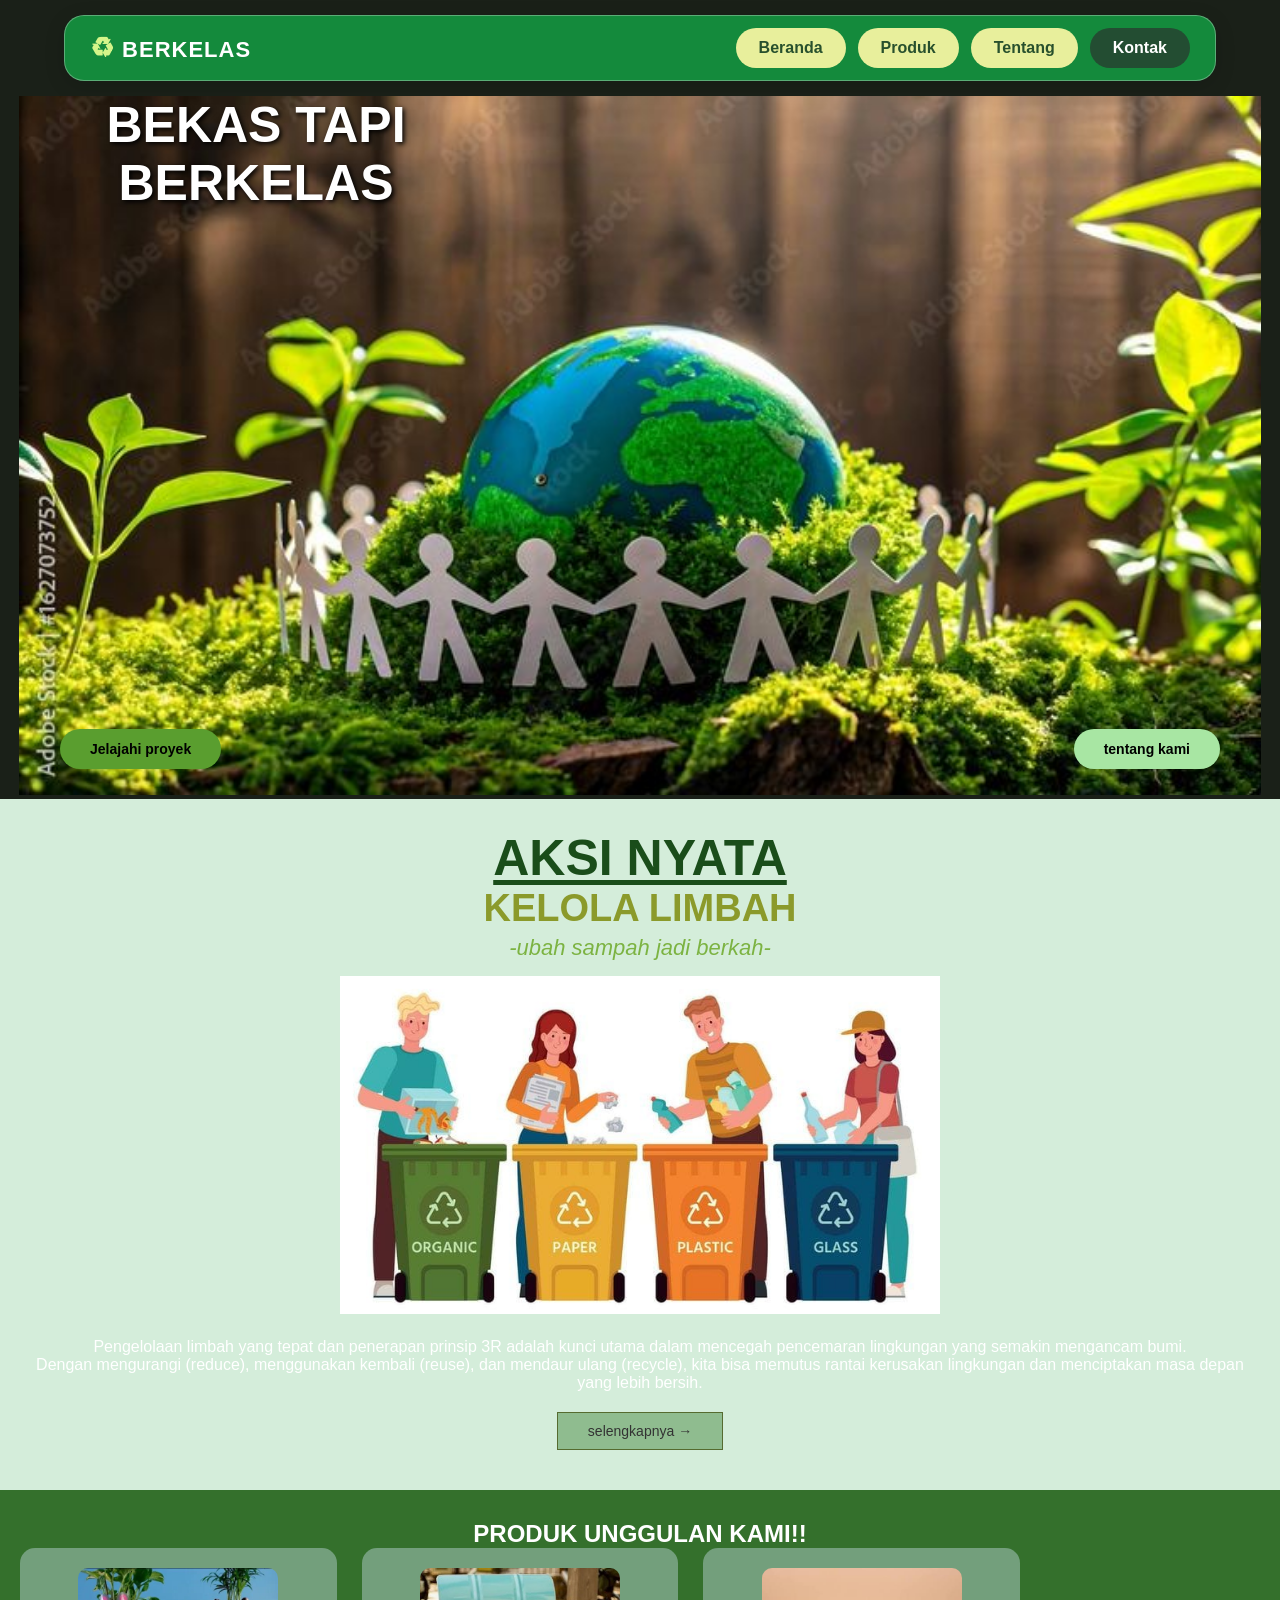
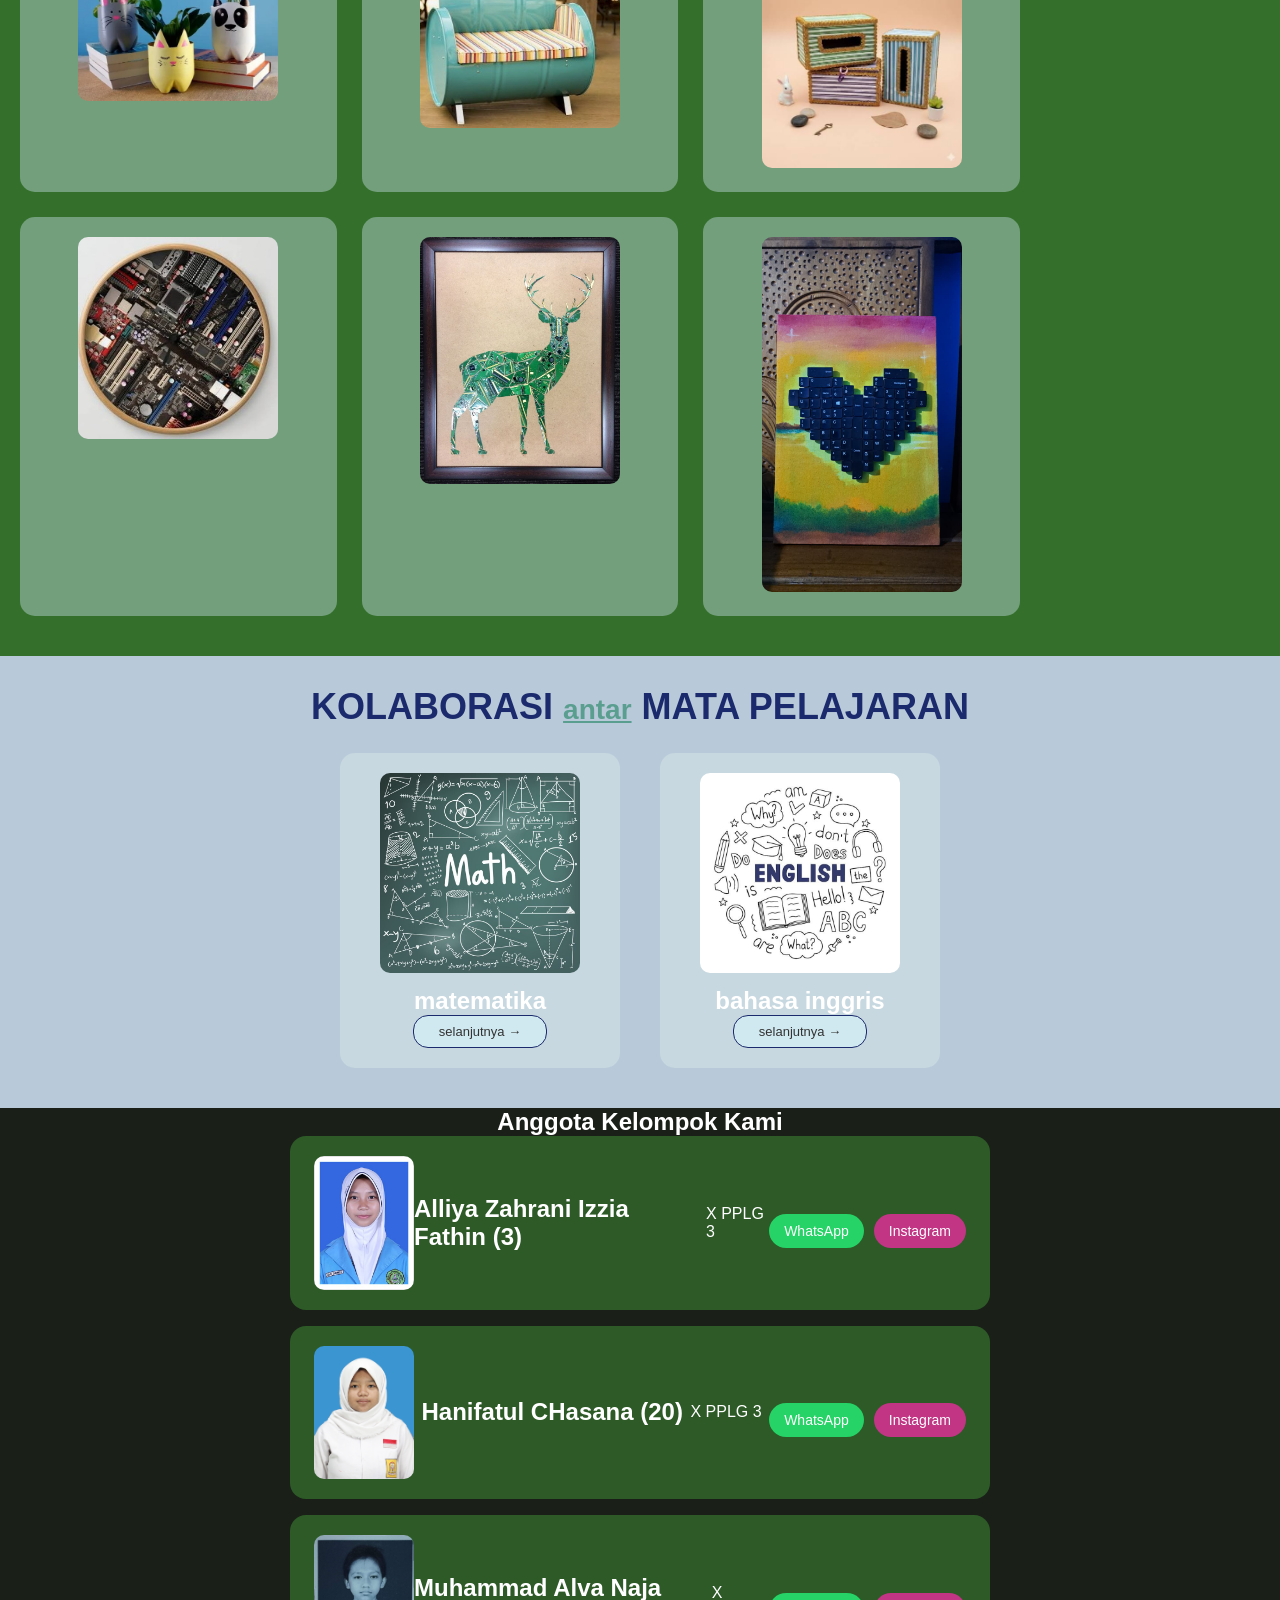
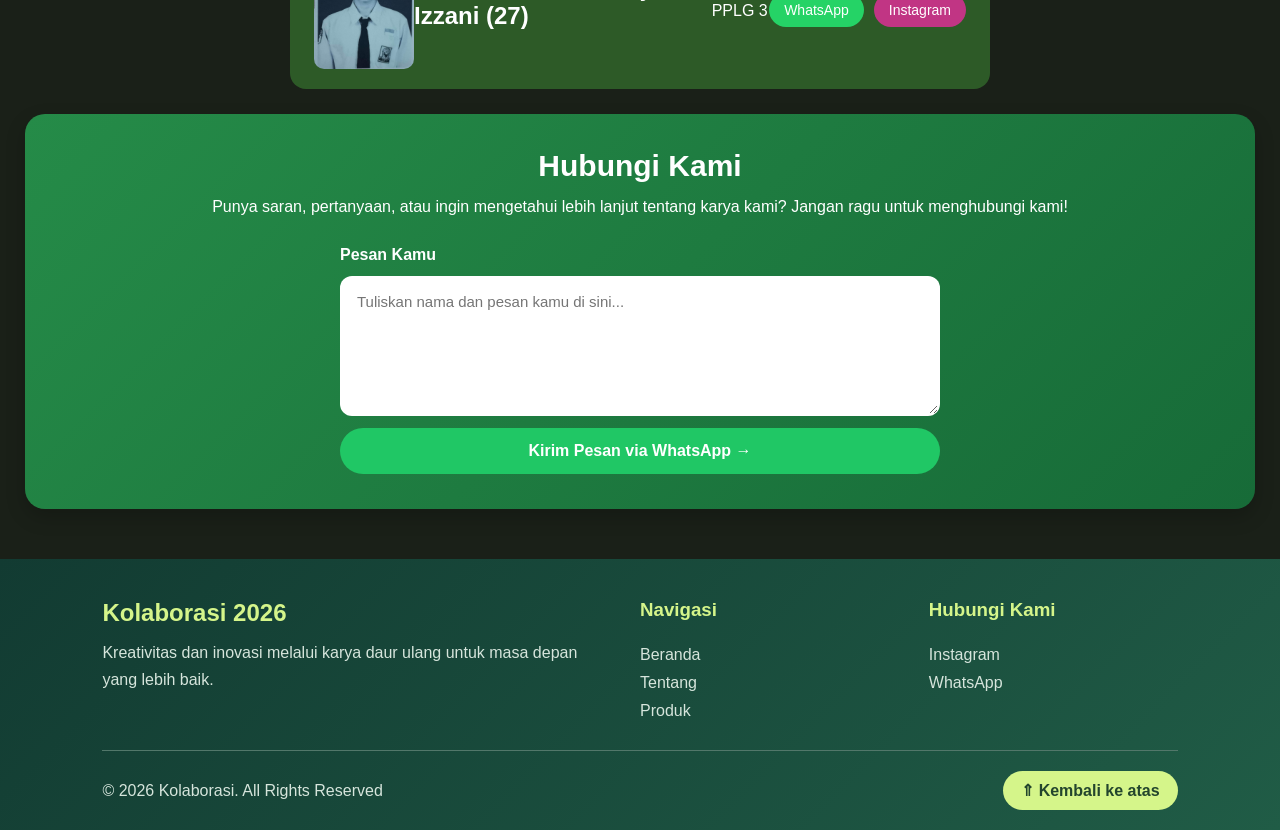
<file: index.html>
<!DOCTYPE html>
<html>
<head>
    <title>Bekas Tapi Berkelas</title>
    <link rel="stylesheet" href="style.css">
</head>
<body>

    <!-- HEADER / NAVBAR -->
    <header class="header">
    <div class="logo">
        <span>♻</span> BERKELAS
    </div>

    <nav class="navbar">
        <a href="#beranda">Beranda</a>
        <a href="#produk-p">Produk</a>
        <a href="#tentang">Tentang</a>
        <a href="#kontak" class="nav-contact">Kontak</a>
    </nav>
    </header>

    <!-- HERO SECTION -->
    <div class="hero">
        <img src="hero.jpe" class="hero-img" alt="hero">

        <h1 id="beranda">BEKAS TAPI <br>BERKELAS</h1>
        <div class="hero-btns">
            <a href="#produk-p" class="btn-hijau">Jelajahi proyek</a>
            <a href="#anggotakami" class="btn-hijau-muda">tentang kami</a>
        </div>
    </div>

    <!-- AKSI NYATA -->
    <div class="aksi">
        <h2 class="judul-aksi">AKSI NYATA</h2>
        <h2 class="judul-limbah" id="tentang">KELOLA LIMBAH</h2>
        <p class="sub-judul">-ubah sampah jadi berkah-</p>
        <img src="aksi nyata.jpe" class="img-sampah" alt="kelola sampah">

        <p class="teks-popup-box">
            Pengelolaan limbah yang tepat dan penerapan prinsip 3R adalah kunci utama
            dalam mencegah pencemaran lingkungan yang semakin mengancam bumi.
        </p>
        <p class="teks-popup-box">
            Dengan mengurangi (reduce), menggunakan kembali (reuse), dan mendaur ulang
            (recycle), kita bisa memutus rantai kerusakan lingkungan dan menciptakan
            masa depan yang lebih bersih.
        </p>

        <a href="selengkapnya.html" class="btn-selengkapnya">selengkapnya &rarr;</a>
    </div>

    <!-- PRODUK UNGGULAN -->
     <div class="produk">
        <h2 class="judul-produk" id="produk-p">PRODUK UNGGULAN KAMI!!</h2>

        <div class="galeri-container">
            <!-- KARTU GAMBAR 2 -->
             <div class="produk-item">
            <input type="checkbox" id="produk1" class="popup-toggle">
            <label for="produk1" class="kartu-produk">
                <img src="bo.jpe" alt="kotak tisu dari kardus bekas" width="250">
            </label>
           
            <label for="produk1" class="overlay"></label>
            <div class="popup-box">
                
                <label for="produk1" class="close">&times;</label>

                <img src="bo.jpe" alt="kotak tisu dari kardus bekas">

                <h2>Pot Tanaman dari Botol Plastik Bekas</h2>
                <p>
                    Karya ini memanfaatkan botol plastik bekas menjadi pot hias
                     yang unik dan menarik. Selain memperindah ruangan, produk ini 
                     juga membantu mengurangi sampah plastik.
                </p>
                <h4>Bahan:</h4>
                <ul>
                    <li>Botol plastik bekas</li>
                    <li>Cat akrilik/cat tembok</li>
                    <li>Kuas</li>
                </ul>
                <h4>Alat:</h4>
                <ul>
                    <li>Cutter</li>
                    <li>Pensil/spidol</li>
                    <li>Kertas pasir</li>
                </ul>
                <h4>Langkah Kerja:</h4>
                <ol>
                    <li>Siapkan botol | bersihkan botol plastik bekas dan keringkan</li>
                    <li>Tandai bentuk | gambar garis/pola di botol sesuai bentuk yang diinginkan</li>
                    <li>Potong botol | potong mengikuti garis dengan hati hati menggunakan gunting/cutter</li>
                    <li>Haluskan pinggiran | rapikan bagian yang terpotong agar tidak tajam</li>
                    <li>Warnai & hias | cat dan gambar wajah/hewan sesuai selera, biarkan kering</li>
                    <li>Siapkan tanaman</li>
                </ol>
                <h4>Eliminasi Biaya:</h4>
                <p>
                    Botol plastik bekas = Rp 0 <br>
                    Cat akrilik = Rp 4.000/pot <br>
                    Kuas = Rp 2.000 <br>
                    Dekorasi tambahan = Rp 5.000 <br>
                    Tanah & tanaman = Rp 10.000 <br>
                    Biaya per produk = 21.000 <br>
                    Harga jual = Rp 35.000 <br>
                    Laba per produk = Rp 14.000 <br>
                    Laba = harga jual - biaya bahan <br>
                    Laba = Rp 35.000 - Rp 21.000 = Rp 14.000
                </p>
            </div>
            </div>
        

        <!-- KARTU GAMBAR 3 -->
         <div class="produk-item">
             <input type="checkbox" id="produk2" class="popup-toggle">
            <label for="produk2" class="kartu-produk">
                <img src="si.jpe" alt="kotak tisu dari kardus bekas" width="250">
            </label>
           
            <label for="produk2" class="overlay"></label>
            <div class="popup-box">
                <label for="produk2" class="close">&times;</label>

                <img src="si.jpe" alt="kotak tisu dari kardus bekas">
                <h2>Sofa dari Drum Besi Bekas</h2>
                <p>
                    Karya sofa yang terbuat dari drum besi yang dipotong menyamping.
                     Dicatt ulang warna tosca dan diberi dudukan busa dengan kain motif garis. 
                </p>
                <h4>Bahan:</h4>
                <ul>
                    <li>Drum besi bekas</li>
                    <li>Cat besi</li>
                    <li>Busa jok tebal</li>
                    <li>Kain motif untuk cover</li>
                    <li>Kaki  besi siku</li>
                </ul>
                <h4>Alat:</h4>
                 <ul>
                    <li>Gerinda potong besi</li>
                    <li>Mesin las</li>
                    <li>Bor</li>
                    <li>Kuas cat besi</li>
                    <li>Gerinda amplas</li>
                 </ul>
                 <h4>Langkah Kerja:</h4>
                 <ol>
                    <li>Siapkan Bahan — Siapkan drum bekas, kayu atau papan untuk dudukan, busa, kain pelapis, cat, dan alat perekat.</li>
                    <li>Bersihkan Drum — Bersihkan drum bekas dari kotoran dan karat agar aman digunakan.</li>
                    <li>Bentuk Rangka — Buat bagian sandaran dan dudukan dengan menyesuaikan bentuk drum.</li>
                    <li>Pasang Dudukan — Pasang busa pada bagian dudukan, kemudian lapisi dengan kain bermotif agar nyaman dan menarik.</li>
                    <li>Finishing — Cat drum sesuai warna yang diinginkan, pasang kaki penyangga, lalu rapikan seluruh bagian hingga menjadi kursi yang siap digunakan.</li>
                 </ol>
                 <h4>Estimasi Biaya:</h4>
                 <p>
                    Drum besi bekas = Rp 150.000 - Rp 250.000 <br>
                    Cat besi + thinner + dempul = Rp 100.000 - Rp 150.000 <br>
                    Busa + kain jok = Rp 120.000 - Rp 200.000 <br>
                    Ongkos las & kaki besi = Rp 100.000 <br>
                   <b>Total Modal = Rp 470.000 - Rp 700.000</b> <br>
                   Harga jual = Rp1.200.000 - Rp 2.500.000 <br>
                    Laba = Harga Jual - Modal <br>
                    Jika Modal Rp 600.000 dan Jual Rp1.500.000 <br>
                    Laba = Rp1.500.000 - Rp 600.000 = Rp 900.000
                 </p>
            </div>
            </div>

         <!-- KARTU GAMBAR1 -->
            <div class="produk-item">
            <input type="checkbox" id="produk3" class="popup-toggle">
            <label for="produk3" class="kartu-produk">
                <img src="la.jpe" alt="kotak tisu dari kardus bekas" width="250">
            </label>
           
            <label for="produk3" class="overlay"></label>
            <div class="popup-box">
                <label for="produk3" class="close">&times;</label>

                <img src="la.jpe" alt="kotak tisu dari kardus bekas">

                <h2>Kotak Tisu dari Kardus Bekas</h2>
                <p>
                    Karya ini mengubah kardus bekas menjadi tempat tisu yang menarik. 
                    Produk ini membantu merapikan barang sekaligus mengurangi limbah kardus.
                </p>
                    <h4>Bahan:</h4>
                    <ul>
                        <li>Kardus bekas</li>
                        <li>Kertas kado</li>
                        <li>Lem</li>
                        <li>Pita hias</li>
                        <li>Kancing hias</li>
                    </ul>
                    <h4>Alat:</h4>
                    <ul>
                        <li>Gunting</li>
                        <li>Cutter</li>
                        <li>Penggaris</li>
                        <li>Pensil</li>
                    </ul>
                    <h4>Langkah Kerja:</h4>
                    <ol>
                        <li>Siapkan kardus | bersihkan kardus/kotak bekas dari sisa debu dan kertas lama</li>
                        <li>Beri tanda lubang | tandai bagian atas kotak untuk lubang tisu, lalu potong dengan cutter</li>
                        <li>Bungkus dengan kertas | ukur kertas hias/kertas kado sesuai ukuran kotak, bungkus hingga rapi, lalu lem</li>
                        <li>Pasang hiasan | tempelkan renda/pita di pinggiran kotak agar terlihat cantik</li>
                        <li>Tambah hiasan opsional | pasang kancing hias/aksesoris lain jika diinginkan</li>
                        <li>Keringkan | berikan lem kering dan kotak tisu siap digunakan</li>
                    </ol>
                    <h4>Eliminasi Biaya:</h4>
                    <p>
                        Kardus dasar = Rp 2.000 <br>
                        Kertas pelapis/kado = Rp 4.000 <br>
                        Lem = Rp 3.000 <br>
                        Hiasan (renda/pita) = Rp 3.000 <br>
                        Biaya bahan per produk = Rp 12.000 <br>
                        Harga jual = Rp 15.000 <br>
                        Laba per produk = Rp 6.000 <br>
                        Laba = harga jual - biaya bahan <br>
                        Laba = Rp 15.000 - Rp 12.000 = Rp 6.000
                    </p>
            </div>
            </div>

         <!-- KARTU GAMBAR 4 -->
        <div class="produk-item">
            <input type="checkbox" id="produk4" class="popup-toggle">
            <label for="produk4" class="kartu-produk">
                <img src="ra.jpe" alt="jam dari motherboard bekas" width="250">
            </label>
            <label for="produk4" class="overlay"></label>
            <div class="popup-box">
                <label for="produk4" class="close">&times;</label>

                <img src="ra.jpe" alt="jam dari motherboard bekas">

                <h2>Jam Dinding dari Motherboard bekas</h2>
                <p>
                    Karya jam dinding kreatif yang memanfaatkan limbah elektronik.
                     Bagian dalam jam bukan angka, tapi motherboard / PCB komputer bekas yang disusun
                </p>
                <h4>Bahan:</h4>
                <ul>
                    <li>Motherboard</li>
                    <li>Mesin jam dinding</li>
                    <li>Bingkai kayu</li>
                    <li>Baterai AA</li>
                    <li>Lem</li>
                </ul>
                <h4>Alat:</h4>
                <ul>
                    <li>Obeng kecil</li>
                    <li>Lem tembak</li>
                    <li>Gunting/cutter</li>
                    <li>Bor mini</li>
                    <li>Penggaris</li>
                </ul>
                <h4>Langkah Kerja:</h4>
                <ol>
                    <li>Siapkan Bahan | Siapkan motherboard bekas, bingkai kayu berbentuk lingkaran, mesin jam, jarum jam, dan baterai.</li>
                    <li>Bersihkan Motherboard | Bersihkan motherboard dari debu dan kotoran agar terlihat rapi.</li>
                    <li>Pasang Motherboard | Letakkan motherboard ke dalam bingkai kayu dan rekatkan agar tidak bergeser.</li>
                    <li>Pasang Mesin Jam | Pasang mesin jam pada bagian tengah motherboard, kemudian pasang jarum jam.</li>
                    <li>Finishing | Pasang baterai, uji pergerakan jarum jam, lalu rapikan hasil akhir produk.</li>
                </ol>
                <h4>Estimasi biaya:</h4>
                <p>
                     Motherboard bekas = Rp 20.000 - Rp 35.000 (dari tukang servis / loakan) <br>
                     Mesin jam dinding = Rp 15.000 - Rp 25.000 <br>
                     Bingkai kayu bulat = Rp 30.000 - Rp 50.000 <br>
                     Baterai + Lem = Rp 10.000 <br>
                    <b> Total Modal = Rp 75.000 - Rp 120.000</b>
                    Harga Jual = Rp 180.000 - Rp 300.000 <br>
                    Laba = Harga Jual - Modal <br>
                    Jika Modal Rp 100.000 dan Jual Rp 250.000 <br>
                    Laba = Rp 250.000 - Rp 100.000 = Rp 150.000
                </p>
            </div>
        </div>

        <!-- KARTU GAMBAR 6 -->
        <div class="produk-item">
            <input type="checkbox" id="produk5" class="popup-toggle">
            <label for="produk5" class="kartu-produk">
                <img src="66.jpe" alt="hiasan dinding siluet rusa dari papan sirkuit bekas" width="200px">
            </label>

            <label for="produk5" class="overlay"></label>

            <div class="popup-box">
                <label for="produk5" class="close">&times;</label>

                <img src="66.jpe" alt="hiasan dinding siluet rusa dari papan sirkuit bekas">

                <h2>Hiasan Dinding Siluet Rusa dari Papan Sirkuit Bekas</h2>
                <p>Karya hiasan dinding ini menampilkan siluet rusa unik 
                    bergaya mozaik dari potongan limbah papan sirkuit (PCB) bekas. 
                </p>
                <h4>Bahan:</h4>
                <ul>
                    <li>Papan sirkuit bekas</li>
                    <li>Papan alas</li>
                    <li>Lem fox</li>
                    <li>Bingkai kayu</li>
                </ul>
                <h4>Alat:</h4>
                <ul>
                    <li>Tang pemotong</li>
                    <li>Pensil</li>
                    <li>Penggaris</li>
                    <li>Amplas halus</li>
                </ul>
                <h4>Langkah Kerja:</h4>
                <ol>
                    <li>Siapkan pola | gambar sketsa yang ingin di buat di atas papan alas menggunakan pensil</li>
                    <li>Potong PCB | potong papan sirkuit bekas menjadi kepingan kecil bentuk geometris</li>
                    <li>Susun & tempel | susun potongan PCB mengikuti pola dan rekatkan dengan lem hingga rapi</li>
                    <li>Finishing | bersihkan sisa lem lalu pasang papan ke dalam bingkai kayu</li>
                </ol>
                <h4>Estimasi Biaya:</h4>
                <p>
                     Limbah PCB / papan sirkuit hijau = Rp 5.000 <br>
                     Papan alas MDF / triplek = Rp10.000 <br>
                    Lem perekat kuat = Rp8.000 <br> 
                     Bingkai kayu / pigura = Rp22.000 <br>
                     Harga jual = Rp60.000 <br>
                    Laba per produk = Rp15.000 <br>
                    Laba = Harga jual - Biaya bahan <br>
                    Laba = Rp60.000 - Rp45.000 = Rp15.000
                </p>
            </div>
        </div>

        <!-- KARTU GAMBAR 5 -->
        <div class="produk-item">
            <input type="checkbox" id="produk6" class="popup-toggle">
            <label for="produk6" class="kartu-produk">
                <img src="pixel art.jpe" alt="hiasan dinding dari keyboard bekas" width="50">
            </label>

            <label for="produk6" class="overlay"></label>

            <div class="popup-box">
                <label for="produk6" class="close">&times;</label>
                <img src="pixel art.jpe" alt="hiasan dinding dari keyboard bekas">

                <h2>Hiasan Dinging Pixel Art</h2>
                <p>
                    Karya seni hiasan dinding ini mengusung konsep pixel art 
                    unik menggunakan tombol-tombol keyboard komputer bekas yang disusun rapi
                </p>
                <h4>Bahan:</h4>
                <ul>
                    <li>Keyboard bekas</li>
                    <li>Papan alas</li>
                    <li>Lem fox</li>
                </ul>
                <h4>Alat:</h4>
                <ul>
                    <li>Penggaris</li>
                    <li>Pensil</li>
                    <li>Kain lap pembersih</li>
                </ul>
                <h4>Langkah Kerja:</h4>
                <ol>
                    <li>Bersihkan tombol | cuci dan keringkan tombol keyboard bekas dari debu</li>
                    <li>Buat pola | buat garis panduanpada papan alas menggunakan penggaris agar susunan botol lurus</li>
                    <li>Susun dan tempel | susun tombol keyboard sesuai pola gambar yang diinginkan, lalu rektkan dengan lem</li>
                    <li>Finishing | paastikan semua tombol tertempel kuat dan bersihkan sisa lem</li>
                </ol>
                <h4>Estimasi Biaya:</h4>
                <p>
                    Tombol keyboard bekas (2-3 keyboard) = Rp 10.000 <br>
                    Papan alas/akrilik = Rp 12.000 <br>
                    Lem perekat kuat = Rp 8.000 <br>
                    Biaya per produk Rp 30.000 <br>
                    Harga jual = Rp 45.000 <br>
                    Laba per produk = Rp 15.000 <br>
                    Laba = harga jual - biaya bahan <br>
                    Laba = Rp 45.000 - Rp 30.000 = Rp 15.000
                </p>
            </div>
        </div>
        
    </div>
    </div>
     </div>
    

    <!-- KOLABORASI -->
    <div class="kolaborasi">
        <h2 class="judul-kolab">KOLABORASI <span class="antar">antar</span> MATA PELAJARAN</h2>

        <div class="kolab-row">
            <div class="kolab-card">
                <img src="mapel mtk.jpe" class="img-kolab" alt="matematika">
                <h2>matematika</h2>
                <a href="mtk.html" class="btn-kolab">selanjutnya &rarr;</a>
            </div>
            <div class="kolab-card">
                <img src="mapel inggris.jpe" class="img-kolab" alt="bahasa inggris">
                <h2>bahasa inggris</h2>
                <a href="inggris.html" class="btn-kolab">selanjutnya &rarr;</a>
            </div>
        </div>
    </div>

    <!--Anggota Kelompok-->

    <section class="--Anggota-section">
        <header style="text-align: center;">
        <h2 id="anggotakami">Anggota Kelompok Kami</h2>
        </header> 

        <!-- anggota1 -->
         <div class="member">
            <img src="alliya.jpe" alt="foto alliya" width="100px">
            <h2>Alliya Zahrani Izzia Fathin (3)</h2>
            <p>X PPLG 3</p>

            <div class="sosmed">
                <a href="https://wa.me/6281548939737" class="wa" target="_blank">WhatsApp</a>
                <a href="https://instagram.com/_aalllliyyyaa" class="ig" target="_blank">Instagram</a>
            </div>
         </div>

         <!-- anggota 2 -->
          <div class="member">
                <img src="hanifah.jpe" alt="foto hanifatul" width="100px">
                <h2>Hanifatul CHasana (20)</h2>
                <p>X PPLG 3</p>

                <div class="sosmed">
                    <a href="https://wa.me/6285799768100" class="wa" target="_blank">WhatsApp</a>
                    <a href="https://instagram.com/hanifatul_chasana" class="ig" target="_blank">Instagram</a>
                </div>
          </div>

          <!-- anggota 3 -->
           <div class="member">
                <img src="naja.jpe" alt="foto naja" width="100px">
                <h2>Muhammad Alva Naja Izzani (27)</h2>
                <p>X PPLG 3</p>

                <div class="sosmed">
                        <a href="https://wa.me/6283103385253" class="wa" target="_blank">WhatsApp</a>
                        <a href="https://instagram.com/alva.naja" class="ig" target="_blank">Instagram</a>
                </div>
           </div>
         

        <!--Kontak Kami-->

   <section class="kontak" id="kontak">

    <h2>Hubungi Kami</h2>

    <p class="deskripsi-kontak">
        Punya saran, pertanyaan, atau ingin mengetahui
        lebih lanjut tentang karya kami?
        Jangan ragu untuk menghubungi kami!
    </p>

    <form action="https://wa.me/6285799768100"
          method="get" target="_blank">

        <label for="pesan">Pesan Kamu</label>

        <textarea
            id="pesan"
            name="text"
            placeholder="Tuliskan nama dan pesan kamu di sini..."
            required></textarea>

        <button type="submit">
            Kirim Pesan via WhatsApp →
        </button>

    </form>

</section>

    <footer class="footer" id="footer">
        <div class="footer-container">

            <div class="footer-about">
                <h2>Kolaborasi 2026</h2>
                <p>
                    Kreativitas dan inovasi melalui
                    karya daur ulang untuk masa depan
                    yang lebih baik.
                </p>
            </div>

            <div class="footer-links">
                <h3>Navigasi</h3>
                <a href="#beranda">Beranda</a>
                <a href="#tentang">Tentang</a>
                <a href="#produk">Produk</a>
            </div>

            <div class="footer-contact">
                <h3>Hubungi Kami</h3>
                <a href="https://instagram.com/alva.naja">Instagram</a>
                <a href="https://wa.me/6283103385253">WhatsApp</a>
            </div>

        </div>

        <div class="footer-bottom">
            <p>&copy; 2026 Kolaborasi. All Rights Reserved</p>
            <a href="#beranda" class="back-top">&uArr; Kembali ke atas</a>
        </div>
    </footer>
</body>
</html>
</file>
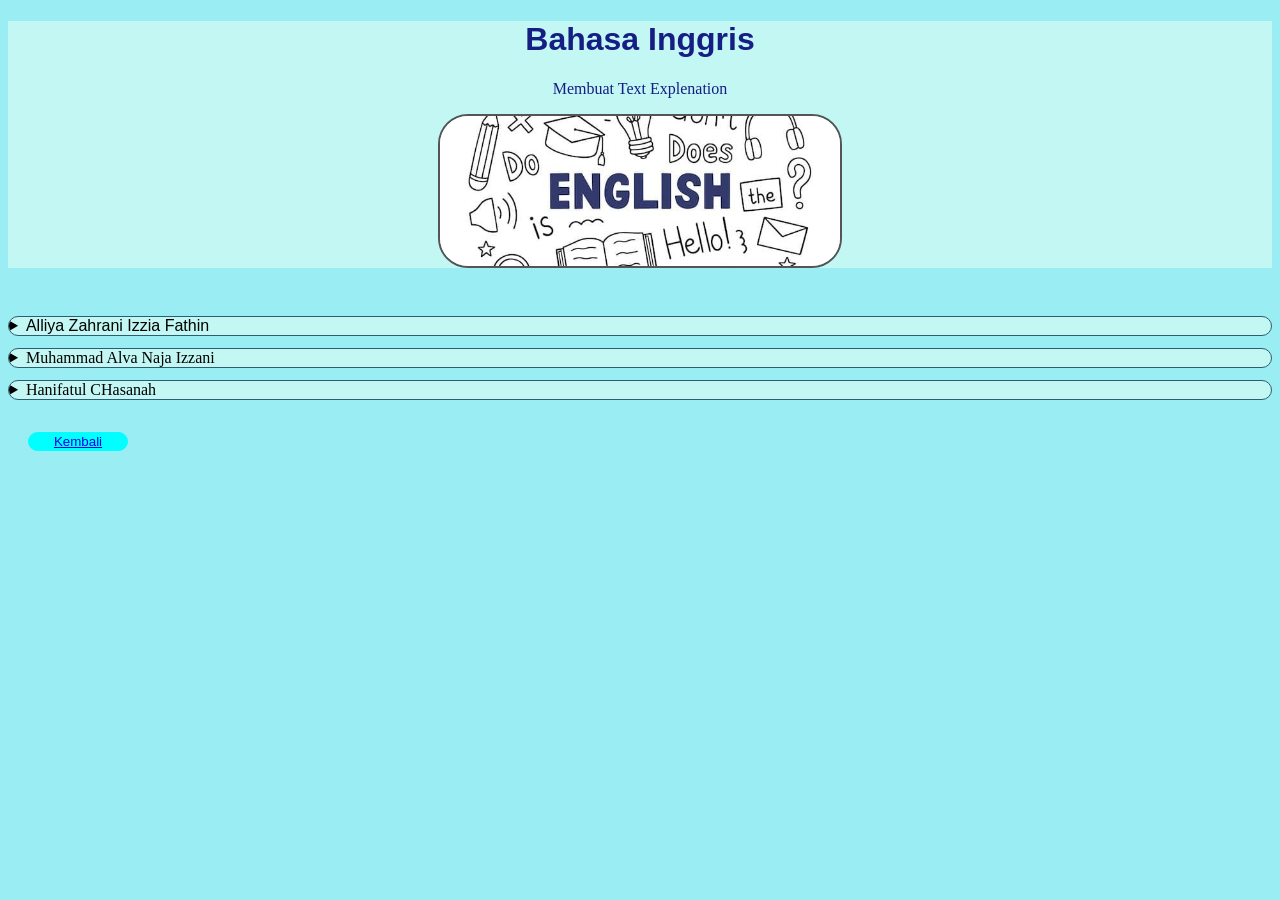
<file: inggris.html>
<!DOCTYPE html>
<html lang="en">

<head>
    <meta charset="UTF-8">
    <meta name="viewport" content="width=device-width, initial-scale=1.0">
    <title>Document</title>
</head>

<body>

    <style>

        body {
            background-color:#9aedf3 ;
            font-family: 'Times New Roman', Times, serif;
        }

        h1{
            color: hsl(236, 71%, 30%);
            font-family: 'Gill Sans', 'Gill Sans MT', Calibri, 'Trebuchet MS', sans-serif;
            text-align: center;
        }

        header{
            background-position: 0cap;
            background-color: rgb(194, 247, 244) ;
            text-align: center;
        }

        p{
            color: hsl(236, 71%, 30%);
        }

        details{
            margin: 12px 0;
            overflow: hidden;
            border: 1px solid #2e5c70;
            border-radius: 30px;
            background-color: rgb(194, 247, 244);
        }

        ol{
            color: hsl(236, 71%, 30%);
        }

        span{
            font-family: 'Franklin Gothic Medium', 'Arial Narrow', Arial, sans-serif;
            color: black    ;
        }

        
        img{
         width: 100%;
         max-width: 650px;
         margin-bottom: 20px;
         object-fit: cover;
         display: block;
         border: 2px solid #555;
         border-radius: 30px;
         justify-content: center;
        }

        .banner-img{
            display:block;
            margin:auto;
            max-width: 400px;
            width: 100%;
        }

        button {
            background-color: aqua;
            border: solid 1px aqua;
            color: black;
            margin: 20px;
            border-radius: 10px;
            width: 100px;
            
        }
    </style>
    <header>
        <h1>Bahasa Inggris</h1>
        <p>Membuat Text Explenation</p>
        <img src="mapel inggris.jpe" alt="fotopelajaranb.ing" weight="2000" height="150" class="banner-img">
    </header>
    <br><br>

    <details class="Text-Explanation-Alliya">
        <summary class="lihat-btn">
            <span class="play-icon" id="nama">
            Alliya Zahrani Izzia Fathin
            </span>
        </summary>
        <div class="text-explanation-content">

            
            <p>
                 How an Old Keyboard Is Transformed into a Pixel Art Wall Decoration
                <br>

               <b> Paragraph 1 - General Statement </b> <br>
                    Electronic waste is an environmental issue stemming from rapid technological advancement. Old computer keyboards are often discarded when they break or are no longer needed; however, they contain materials that can still be repurposed. One creative way to manage this waste is by transforming old keyboard keys into unique pixel-art wall decorations—such as a heart shape—which offer high aesthetic value while supporting eco-friendly recycling efforts.
                    <br>  


                <b>Paragraph 2 - The Transformation Process</b> <br>
                   The creation process begins with preparing the necessary materials and tools, which include used computer keyboard keys, a canvas backing board, a strong adhesive (such as hot glue), a ruler, and a pencil. The transformation process starts by thoroughly cleaning the dust off the used keyboard keys using a cleaning cloth. Next, draw guide lines to ensure the keys are aligned straight and in the correct order.
                    <br>

                <b>Paragraph 3 - The Formation of a New Product</b> <br>
                Next, prepare a canvas and a hot glue gun. Arrange the cleaned keyboard keys on the canvas, following a specific heart-shaped pattern. The keys remain unaltered, creating an engaging 3D-textured visual effect. Once all the keys are neatly arranged according to the pattern, secure them firmly in place with glue. Afterward, decorate the background of this "pixel art" using acrylic paint—perhaps depicting a sunset at the beach—and finally, clean away any residual glue during the finishing stage.
                 <br>

                <b>Paragraph 4 - The Result and Its Impact</b> <br>
                  As a result, an unused computer keyboard is transformed into a creative piece of pixel-art wall decor that offers both functional and aesthetic appeal. With a total production cost of IDR 30,000 for materials and a selling price of IDR 30,000 (or, alternatively, IDR 45,000), the product yields a profit of IDR 15,000 per unit. Furthermore, this transformation reduces electronic waste and encourages the repurposing of existing materials, thereby supporting a more sustainable environment.
                    <br>

            </p>
        </div>
    </details>
    
    <details>
        <summary>Muhammad Alva Naja Izzani</summary>
        <p> <strong>General Statement</strong>  <br>
            Over time, waste and trash continue to accumulate—a phenomenon that can occur anywhere,
             including in computer labs. For this reason, we should repurpose the waste found in such
              environments. Take keyboards, for example: we can reuse old, discarded keyboards by 
              transforming them into something useful—such as the pixel art wall decor we offer.
               Our product is crafted from repurposed keyboard keys, which are cleaned and arranged to
                form specific images or designs.
        </p>
        <p> <strong>The Transformation Process</strong> <br>
           The process of creating this pixel art wall decoration primarily involves the use of old computer
            keyboards. These keyboards become valuable materials for wall art because their individual keys
             can be reused as decorative elements. The transformation begins with the keyboards obtained from
              places such as computer laboratories. The keyboards consist of many small keys that can be separated
               from their main structure. After being separated, the keys undergo a cleaning process to remove dirt 
               and dust. This process ensures that the keys are clean and ready to be used as materials for the pixel art design.
        </p>
        <p><strong>The Formation of a New Product</strong> <br>
          After the cleaning process, the keyboard keys are ready to be transformed into a pixel art wall decoration. 
          The keys are arranged on a prepared board according to a specific pattern or image design. Each key represents
           a small pixel that forms part of the overall picture. The arrangement of letters, numbers, and symbols creates
            a unique visual pattern that resembles digital pixel art. The keys are placed close to one another to form a clear
             and organized image. Once the desired pattern is completed, the keys are attached firmly to the board using adhesive. 
             This process turns separate keyboard components into a single piece of decorative artwork.
        </p>
        <p><strong>The Result and Its Impact</strong> <br>
            As a result, an unused computer keyboard is transformed into a unique and creative pixel art wall decoration. 
            The finished product has aesthetic value because it combines different keyboard keys to create an interesting
             visual design. It can be displayed on a wall as an artistic decoration, making a room look more attractive and
              giving it a distinctive appearance. Besides its decorative function, this project also demonstrates how unused 
              electronic components can still have value when they are used creatively. By reusing old keyboard keys instead
               of throwing them away, this project helps reduce electronic waste and promotes environmental awareness. Furthermore,
                it encourages people to think creatively and discover new ways to turn unused materials into useful and meaningful artwork.
        </p>
    </details>

    <details>
        <summary>Hanifatul CHasanah</summary>
        <p><strong>General Overview</strong> <br>
            Broken, discarded keyboards pile up as electronic waste all around us. Their plastic keycaps take hundreds of years to break down and harm our planet. Yet these thrown‑away pieces can magically turn into gorgeous wall decorations for any room!
        </p>

        <p><strong>The Transformation Process</strong> <br>
           Take your old unused keyboard and gently pop off every keycap. Wash them thoroughly to remove dust, then leave them to dry completely. While you wait, paint a beautiful gradient sunset scene on your canvas and set it aside for the paint to dry.
        </p>

        <p>
            <strong>Creating New Pieces</strong>  <br>
            Lay the dry keycaps onto your finished sunset canvas, arranging them carefully into a neat heart shape. Glue each keycap into place. The mix of the painted sunset background and recycled keyboard keys creates a breathtaking, eye‑catching work of art. Let the glue fully dry.
        </p>

        <p><strong>Results and Impact</strong> <br>
            You will get a lovely heart‑shaped wall piece perfect for bedrooms, living rooms or classrooms. Beyond its beauty, this artwork cuts down on electronic waste and reduces pollution. It proves that trash can be transformed into something precious and wonderful 
        </p>
    </details>
    <button>
        <a href="index.html">Kembali</a>
    </button>
</body>

</html>
</file>
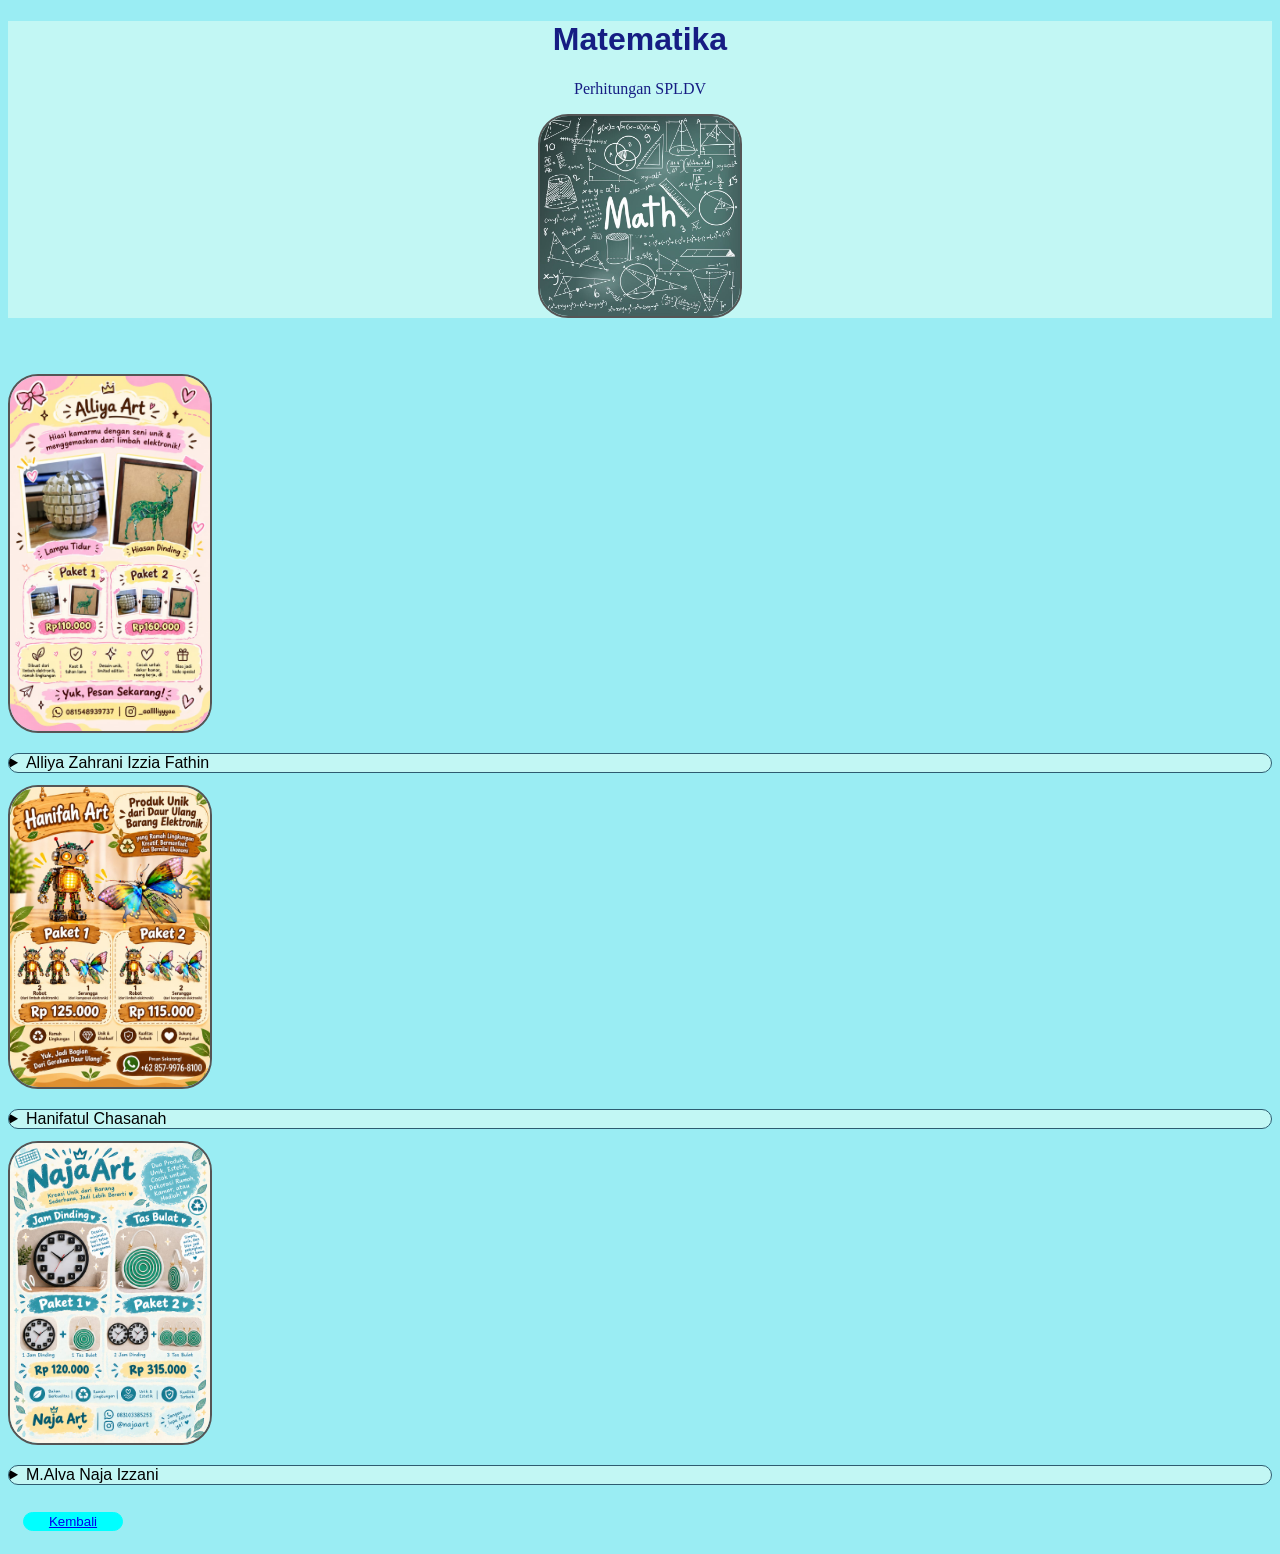
<file: mtk.html>
<!DOCTYPE html>
<html lang="en">
<head>
    <meta charset="UTF-8">
    <meta name="viewport" content="width=device-width, initial-scale=1.0">
    <title>Document</title>
</head>
<body>
    <style>

        body {
            background-color:#9aedf3 ;
            font-family: 'Times New Roman', Times, serif;
        }

        h1{
            color: hsl(236, 71%, 30%);
            font-family: 'Gill Sans', 'Gill Sans MT', Calibri, 'Trebuchet MS', sans-serif;
            text-align: center;
        }

        header{
            background-position: 0cap;
            background-color: rgb(194, 247, 244) ;
            text-align: center;
        }

        p{
            color: hsl(236, 71%, 30%);
            text-align: center;
        }

        details{
            margin: 12px 0;
            overflow: hidden;
            border: 1px solid #2e5c70;
            border-radius: 30px;
            background-color: rgb(194, 247, 244);
        }

        span{
            font-family: 'Franklin Gothic Medium', 'Arial Narrow', Arial, sans-serif;
            color: black    ;
        }
        
        img{
         width: 200px;
         max-width: 650px;
         margin-bottom: 20px;
         object-fit: cover;
         display: block;
         border: 2px solid #555;
         border-radius: 30px;
        }

        .banner-img{
            display:block;
            margin:0px;
            max-width: 400px;
            width: 100%;
        }

        button {
            margin: 15px;
            background-color: aqua;
            border: solid 1px aqua;
            border-radius: 10px;
            width: 100px;
        }

       
    </style>
    <header>
        <h1>Matematika</h1>
        <p>Perhitungan SPLDV</p>
        <div class="foto-judul" id="judul" align="center">
        <img src="mapel mtk.jpe" alt="fotopelajaranmtk" >
        </div>
    </header>
    <br><br>

    <img src="mtk a.jpe" alt="foto flayer alliya" >

    <details class="Perhitungan-Alliya">
        <summary class="lihat-btn">
            <span class="play-icon" id="nama">
            Alliya Zahrani Izzia Fathin
            </span>
        </summary>
        <div class="text-explanation-content">

        <p>
            x = harga 1 lampu 
            <br>
            y= harga 1 hiasan dinding
        </p>

        <p>
        - model
         persamaan 1 (paket 1) terdapat
         <br>
          x + y = 110.000
         <br>
         persamaan 2 (paket 2) terdapat
         <br> 
         2x + y = 160.000
        </p>

        <p>
            - eliminasi
            <br>
            2x + y =  160.000
            <br> 
            x + y = 110.000
            <br>
            ---------------- -
            <br>
            x       = 50.000
        </p>

        <p>
            - subtitusi
            <br>
            x + y = 110.000
        </p>

        <p>
            50.000 + y = 110.000
            <br>
            y = 110.000 - 50.000
            <br>
            y = 60.000
        </p>

        <p>
            - kesimpulan
            jadi harga 1 buah lampu tidur adalah 50.000 rupiah
            dan harga 1 hiasan dinding adalah 60.000 rupiah
        </p>   
        </div>
        </details> 



    <img src="mtk h.jpe" alt="foto flayer hnfh">

     <details class="Perhitungan-hanifh">
        <summary class="lihat-btn">
            <span class="play-icon" id="nama">Hanifatul Chasanah</span>
        </summary>
     

     <div class="perhitungan-content">
    <p>
        x = 1 harga robot dari limbah <br>
        y = 1 harga serangga hasil elektronik  
    </p>

    <p>
        Paket 1 berisi: <br>
        2 robot dan 1 serangga 
        2x + y =125.000
    </p>
    
    <p>
        Paket 2 berisi: <br>
        1 robot dan 2 serangga 
        x + 2y = 115.000
    </p>

    <p>
        L1 = 2x + y = 125.000
             x + 2y =115.000
    </p>
        <p>
        L2 = Eliminasi 
                2x + y  =125.000 |× 2
                <br>
                x + 2y =115.000 | × 1
                <br>
                --------------------
                <br>
                4x + 2y =250.000
                <br>
                x + 2y = 115.00 
                <br>
                ------------------- -
                <br>
                    3x = 135.000
                    <br>
                     x = 135.000 dibagi 3
                        <br>
                     x = 45.000 
        </p>

                <p>
                L3 = Subtitusi
                    <br>
                     x = 45.000
                     <br>
                     2x + y = 125.000
                     <br>
                     2 (45.00 ) + y = 125.000
                     <br>
                     90.000 + y = 125.000
                     <br>
                            y = 125.000 - 90.000
                            <br>
                            y = 35.000 
                </p>

                <p>
                L4 = jadi harga 1 robot adalah Rp 45.000 dan harga 1 serangga adalah Rp 35.000
                </p>

    </div>
    </details>


    <img src="mtk n.jpe" alt="foto flayer nj">

    <details class="perhitungan-naja">
        <summary class="lihat-btn">
            <span class="play-icon" id="nama">M.Alva Naja Izzani</span>
        </summary>
    
    <div clas="perhitungan-content">
    <p>
        permisalan: <br>
        x= harga 1 jam dinding <br>
        y= harga 1 tas bulat
    </p>

    <p>
        model: <br>
        x + y = 120.000 <br>
        2x + 3y = 315.000
    </p>

    <p>
        penyelesaian: <br>
        eliminasi y: <br>
        x + y = 120.000     | ×3
        <br>
        2x + 3y = 315.000| ×1
        <br>
    </p>


    <p>
        3x + 3y = 360.000
        <br>
        2x + 3y = 315.000
        <br>
        _______________ -

        <br>
        x = 45.000
    </p>


    <p>
        subtitusi x
        <br>
        x + y = 120.000
        <br>
        45.000 + y = 120.000
        <br>
        y = 120.000 – 45.000
        <br>
        y = 75.000
    </p>

    <p>
        kesimpulan: <br>
        jadi harga 1 jam dinding adalah 45.000 dan
         harga 1 tas bulat adalah 75.000
    </p>
    </div>
    </details>
    <button>
        <a href="index.html">Kembali</a>
    </button>
</div>
</body>
</html>
</file>
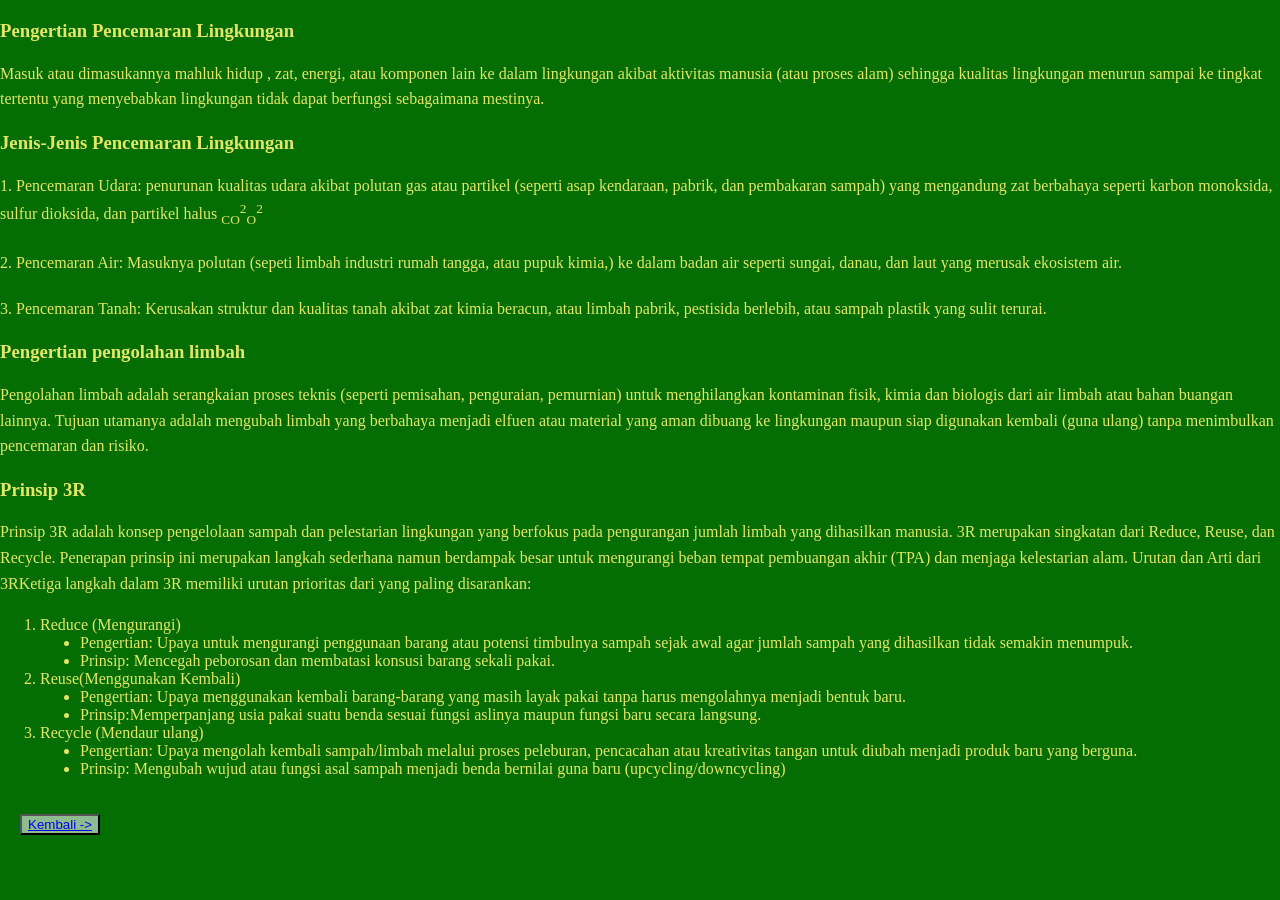
<file: selengkapnya.html>
<!DOCTYPE html>
<html lang="en">
<head>
    <meta charset="UTF-8">
    <meta name="viewport" content="width=device-width, initial-scale=1.0">
    <title>Document</title>
</head>
<body>
    <style>
        body {
            font-family:'Times New Roman', Times, serif;
            margin: 0;
            padding: 0;
            background-color: #046e04;
        }

        h3 {
            color: #E4E765;
            margin-top: 20px;
        }

        p {
            color: #E4E765;
            line-height: 1.6;
            margin-bottom: 20px;
        }

        ol{
            font-family: 'Times New Roman', Times, serif;
            color: #E4E765;
        }

        button{
        display: inline-block;
        background-color: #8fbc8f;
        color: #333;
        text-decoration: none;
        }

        footer {
            background-color: #046e04;
            padding: 20px;
            align-items: rig;
        }
        
        </style>


    <h3>Pengertian Pencemaran Lingkungan</h3>
    <p>
        Masuk atau dimasukannya mahluk hidup , zat, energi, atau komponen lain ke dalam lingkungan akibat aktivitas manusia (atau proses alam) sehingga kualitas lingkungan menurun sampai ke tingkat tertentu yang menyebabkan lingkungan tidak dapat berfungsi sebagaimana mestinya.
    </p>

    <h3>Jenis-Jenis Pencemaran Lingkungan</h3>
    <p>
        1. Pencemaran Udara: penurunan kualitas udara akibat polutan gas atau partikel (seperti asap kendaraan, pabrik, dan pembakaran sampah) yang mengandung zat berbahaya seperti karbon monoksida, sulfur dioksida, dan partikel halus <sub>CO</sub><sup>2</sup><sub>O</sub><sup>2</sup>
    </p>

    <p>
        2. Pencemaran Air: Masuknya polutan (sepeti limbah industri rumah tangga, atau pupuk kimia,) ke dalam badan air seperti sungai, danau, dan laut yang merusak ekosistem air.
    </p>

    <p>
        3. Pencemaran Tanah: Kerusakan struktur dan kualitas tanah akibat zat kimia beracun, atau limbah pabrik, pestisida berlebih, atau sampah plastik yang sulit terurai.
    </p>

    <h3>Pengertian pengolahan limbah</h3>

    <p>
        Pengolahan limbah adalah serangkaian proses teknis (seperti pemisahan, penguraian, pemurnian) untuk menghilangkan kontaminan fisik, kimia dan biologis dari air limbah atau bahan buangan lainnya. Tujuan utamanya adalah mengubah limbah yang berbahaya menjadi  elfuen atau material yang aman dibuang ke lingkungan maupun siap digunakan kembali (guna ulang) tanpa menimbulkan pencemaran dan risiko.
    </p>

    <h3>Prinsip 3R</h3>
    <p>
        Prinsip 3R adalah konsep pengelolaan sampah dan pelestarian lingkungan yang berfokus pada pengurangan jumlah limbah yang dihasilkan manusia. 3R merupakan singkatan dari Reduce, Reuse, dan Recycle.
        Penerapan prinsip ini merupakan langkah sederhana namun berdampak besar untuk mengurangi beban tempat pembuangan akhir (TPA) dan menjaga kelestarian alam.
        Urutan dan Arti dari 3RKetiga langkah dalam 3R memiliki urutan prioritas dari yang paling disarankan:
    </p>    

       <ol type="1">
        <li>
            Reduce (Mengurangi)
            <ul type="disc">
                <li>Pengertian: Upaya  untuk mengurangi penggunaan barang atau potensi timbulnya sampah sejak awal agar jumlah sampah yang dihasilkan tidak semakin menumpuk.</li>
                <li> Prinsip: Mencegah peborosan dan membatasi konsusi barang sekali pakai.</li>
            </ul>
        </li>
        <li>
            Reuse(Menggunakan Kembali)
            <ul type="disc">
                <li>Pengertian: Upaya menggunakan kembali barang-barang yang masih layak pakai tanpa harus mengolahnya menjadi bentuk baru.</li>
                <li> Prinsip:Memperpanjang usia pakai suatu benda sesuai fungsi aslinya maupun fungsi baru secara langsung.</li>
            </ul>
        </li>
        <li>
            Recycle (Mendaur ulang)
            <ul type="disc">
                <li>Pengertian: Upaya mengolah kembali sampah/limbah melalui proses peleburan, pencacahan atau kreativitas tangan untuk diubah menjadi produk baru yang berguna.</li>
                <li>Prinsip: Mengubah wujud atau fungsi asal sampah menjadi benda bernilai guna baru (upcycling/downcycling)</li>

            </ul>
        </li>
       </ol>
    <footer>
       <button>
        <a href="index.html" >Kembali -></a>
       </button>
    </footer>
</body>
</html>
</file>
<file: style.css>
/* Reset dasar */
* {
    margin: 0;
    padding: 0;
    box-sizing: border-box;
}

body {
    font-family: Arial, sans-serif;
    background-color: #f0f0f0;
    
}

/* ===== HEADER ===== */
/* HEADER MODERN */
.header {
    width: 90%;
    margin: 15px auto;
    padding: 12px 25px;

    display: flex;
    justify-content: space-between;
    align-items: center;

    background: rgba(20, 150, 65, 0.9);
    backdrop-filter: blur(12px);

    border: 1px solid rgba(255,255,255,0.3);
    border-radius: 20px;

    box-shadow: 0 5px 20px rgba(0,0,0,0.15);

    position: sticky;
    top: 10px;
    z-index: 1000;
}

/* LOGO */
.logo {
    color: white;
    font-size: 22px;
    font-weight: bold;
    letter-spacing: 1px;
}

.logo span {
    color: #d5f58a;
    font-size: 27px;
}

/* NAVBAR */
.navbar {
    display: flex;
    align-items: center;
    gap: 12px;
}

.navbar a {
    color: #28502d;
    background: #e8ef9c;

    text-decoration: none;
    padding: 11px 23px;
    border-radius: 30px;

    font-weight: bold;
    transition: 0.3s;
}

.navbar a:hover {
    background: white;
    transform: translateY(-3px);
    box-shadow: 0 4px 10px rgba(0,0,0,0.15);
}

/* KONTAK */
.navbar .nav-contact {
    background: #234d32;
    color: white;
}

.navbar .nav-contact:hover {
    background: #d5f58a;
    color: #234d32;
}

/* RESPONSIVE */
@media (max-width: 600px) {
    .header {
        width: 95%;
        padding: 12px;
        flex-direction: column;
        gap: 12px;
    }

    .navbar {
        flex-wrap: wrap;
        justify-content: center;
        gap: 7px;
    }

    .navbar a {
        padding: 9px 13px;
        font-size: 13px;
    }
}

/* ===== HERO ===== */
.hero {
    position: relative;
    text-align: center;
}

.hero-img {
   width: 97%;
   height: 100%;
}

.hero h1 {
    position: absolute;
    top: 0%;
    right: 30%;
    font-size: 50px;
    text-align: center;
    width: 100%;
    text-shadow: 2px 2px 5px black;
}


.hero-btns {
    position: absolute;
    bottom: 30px;
    width: 100%;
    display: flex;
    justify-content: space-between;
    padding: 0 60px;
}

html {
    scroll-behavior: smooth;
}

.btn-hijau {
    background-color: #5a9e2f;
    color: black;
    text-decoration: none;
    padding: 12px 30px;
    font-size: 14px;
    font-weight: bold;
    border-radius: 100px;
}



.btn-hijau-muda {
    background-color: #a8e6a3;
    color: black;
    text-decoration: none;
    padding: 12px 30px;
    font-size: 14px;
    font-weight: bold;
    border-radius: 100px;
}

/* ===== AKSI NYATA ===== */
.aksi {
    background-color: #d4edda;
    text-align: center;
    padding: 30px 20px 40px 20px;
}

.judul-aksi {
    color: #1a4d1a;
    font-size: 50px;
    font-weight: bold;
    text-decoration: underline;
    text-underline-offset: 5px;
    margin-bottom: 0;
}

.judul-limbah {
    color: #8b9a2b;
    font-size: 38px;
    font-weight: bold;
    margin-bottom: 5px;
}

.sub-judul {
    color: #7cb342;
    font-size: 22px;
    font-style: italic;
    margin-bottom: 15px;
}

.img-sampah {
    width: 80%;
    max-width: 600px;
    margin-bottom: 20px;
}

.teks-penjelasan {
    color: #6b8e23;
    font-size: 18px;
    line-height: 1.6;
    max-width: 700px;
    margin: 10px auto;
    font-family: Georgia, serif;
}

.btn-selengkapnya {
    display: inline-block;
    background-color: #8fbc8f;
    color: #333;
    text-decoration: none;
    padding: 10px 30px;
    margin-top: 20px;
    font-size: 14px;
    border: 1px solid #556b2f;
}

/* ===== PRODUK ===== */
.produk {
    background-color: #34702c;
    text-align: center;
    padding: 30px 20px 40px 20px;
}

/* Membuat layout grid untuk 6 gambar */
.galeri-container {
    display: grid;
    grid-template-columns: repeat(3, 1fr);
    gap: 25px;
    width: 100;
    max-width: 1000px;
}

.produk-item {
    background-color: #739f7c;
    justify-content: center;
    padding: 20px;
    border-radius: 15px;
    transition: none;
}

.produk-item img {
    transform: translate(0.3);
    
}

/* Checkbox disembunyikan */
.popup-toggle {
    display: none;
}

/* Gambar produk */
.kartu-produk img {
    width: 200px;
    cursor: pointer;
    border-radius: 10px;
}

/* Background gelap */
.overlay {
    display: none;
    position: fixed;
    inset: 0;
    background: rgba(0,0,0,0.65);
    z-index: 99;
}

/* Kotak popup */
.popup-box {
    display: none;
    position: fixed;
    top: 50%;
    left: 50%;
    transform: translate(-50%, -50%);

    width: 85%;
    max-width: 450px;
    max-height: 80vh;
    overflow-y: auto;

    background: white;
    padding: 20px;
    border-radius: 12px;
    z-index: 100;
}

/* Tampilkan popup */
.popup-toggle:checked ~ .overlay,
.popup-toggle:checked ~ .popup-box {
    display: block;
}

/* Gambar di popup */
.popup-box img {
    width: 100%;
    border-radius: 10px;
}

/* Tombol tutup */
.close {
    float: right;
    font-size: 28px;
    cursor: pointer;
}

/* Kotak popup */
.popup-box {
    position: fixed;
    top: 50%;
    left: 50%;
    transform: translate(-50%, -50%);

    width: 85%;
    max-width: 550px;
    max-height: 80vh;
    overflow-y: auto;

    background: white;
    color: #243247;
    padding: 30px;
    border-radius: 15px;
    box-sizing: border-box;
    z-index: 100;
}

.popup-box h2 {
    text-align: center;
}

.popup-box ul {
    text-align: left;
}

.popup-box ol {
    text-align: left;
}

.popup-box h4 {
    text-align: left;
}

/* Tombol close */
.popup-box .close {
    position: absolute;
    top: 10px;
    right: 18px;

    font-size: 32px;
    font-weight: bold;
    color: #333;
    cursor: pointer;
    z-index: 101;
}

.popup-box img {
    width: 150px;
}

/* Judul dan penjelasan */
.popup-box h2 {
    color: #123b5d;
    margin-top: 20px;
}

.popup-box p {
    color: #333;
    line-height: 1.6;
    margin-top: 10px;
    text-align: left;
}


/* ===== KOLABORASI ===== */
.kolaborasi {
    background-color: #b8c9d9;
    text-align: center;
    padding: 30px 20px 40px 20px;
}

.judul-kolab {
    color: #1a2a6c;
    font-size: 36px;
    font-weight: bold;
    margin-bottom: 25px;
}

.antar {
    color: #5a9e8f;
    font-size: 28px;
    text-decoration: underline;
}

.kolab-row {
    display: flex;
    justify-content: center;
    gap: 40px;
    flex-wrap: wrap;
}

.kolab-card {
    background-color: #c8d8e0;
    border-radius: 15px;
    padding: 20px;
    width: 280px;
}

.img-kolab {
    width: 200px;
    height: 200px;
    object-fit: cover;
    border-radius: 10px;
    margin-bottom: 10px;
}

.kolab-card h3 {
    color: #1a2a6c;
    font-size: 20px;
    margin-bottom: 10px;
}

.btn-kolab {
    display: inline-block;
    background-color: #d0e8f0;
    color: #333;
    text-decoration: none;
    padding: 8px 25px;
    border-radius: 15px;
    font-size: 13px;
    border: 1px solid #1a2a6c;
}

*{
    margin:0;
    padding:0;
    box-sizing:border-box;
}

body{
    font-family:'inter',sans-serif;
    background-color:#1a2018;
    color:#ffffff
}

/*=====Anggota Kelompok===*/

.sosmed {
    display: flex;
    gap: 10px;
    margin-top: 15px;
}

.sosmed a {
    text-decoration: none;
    color: white;
    padding: 9px 15px;
    border-radius: 20px;
    font-size: 14px;
    transition: 0.3s;
}

.wa {
    background: #25d366;
}

.ig {
    background: #c13584;
}

.sosmed a:hover {
    transform: translate(-4px);
    opacity: 0.8;
}

.member {
    background-color:#2d5a27;
    border-radius:16px;
    padding:20px 24px;
    display: flex;
    align-items:center;
    justify-content:space-between;
    margin-bottom:16px;
    max-width:700px;
    margin-left:auto;
    margin-right:auto;
}

.member img {
    border-radius: 10px;
}


.anggota-section{
    background-color:#1a2018;
    padding:50px,20px,60px;
}

.anggota-section h2 {
    font-size:2.5rem;
    font-weight:900;
    margin-bottom:30px;
    padding-left:10px;
    color:#e8f5e9;
}

.member-card{
    background-color:#2d5a27;
    border-radius:16px;
    padding:20px 24px;
    display: flex;
    align-items:center;
    justify-content:space-between;
    margin-bottom:16px;
    max-width:700px;
    margin-left:auto;
    margin-right:auto;
}

.kontak-section {
    background-color: #2d5a27;
    padding: 20px;
    margin: 15px;
    border-radius: 15px;
}

.kontak-section h2 {
    text-align: center;
}

/* FOOTER */
.footer {
    background: linear-gradient(
        135deg,
        #123b32,
        #205c46
    );
    color: white;
    padding: 40px 8% 20px;
    margin-top: 50px;
}

.footer-container {
    display: grid;
    grid-template-columns: 2fr 1fr 1fr;
    gap: 40px;
    padding-bottom: 30px;
}

.footer h2 {
    color: #d5f58a;
    margin-bottom: 12px;
}

.footer h3 {
    margin-bottom: 15px;
    color: #d5f58a;
}

.footer p {
    color: #d6e5dc;
    line-height: 1.7;
}

.footer-links,
.footer-contact {
    display: flex;
    flex-direction: column;
    gap: 10px;
}

.footer a {
    color: #d6e5dc;
    text-decoration: none;
    transition: 0.3s;
}

.footer a:hover {
    color: #d5f58a;
    padding-left: 5px;
}

.footer-bottom {
    border-top: 1px solid #52776a;
    padding-top: 20px;
    display: flex;
    justify-content: space-between;
    align-items: center;
    flex-wrap: wrap;
    gap: 15px;
}

.back-top {
    background: #d5f58a;
    color: #23452d !important;
    padding: 10px 18px;
    border-radius: 25px;
    font-weight: bold;
}

.back-top:hover {
    background: white;
    padding-left: 18px !important;
}

/* RESPONSIVE */
@media (max-width: 600px) {
    .footer-container {
        grid-template-columns: 1fr 1fr;
        gap: 25px;
    }

    .footer-about {
        grid-column: span 2;
    }

    .footer-bottom {
        flex-direction: column;
        text-align: center;
    }
}

.contact-form {
    padding: 1px;
    margin: 5px;
}

.kontak {
    background: linear-gradient(135deg, #258b48, #176b38);
    padding: 35px;
    margin: 25px;
    border-radius: 20px;
    color: white;
    box-shadow: 0 8px 20px rgba(0,0,0,0.2);
}

.kontak h2 {
    text-align: center;
    font-size: 30px;
    margin-bottom: 10px;
}

.deskripsi-kontak {
    text-align: center;
    line-height: 1.7;
    margin-bottom: 25px;
}

.kontak form {
    max-width: 600px;
    margin: auto;
    display: flex;
    flex-direction: column;
    gap: 12px;
}

.kontak label {
    font-weight: bold;
}

.kontak textarea {
    min-height: 140px;
    padding: 15px;
    border: 2px solid transparent;
    border-radius: 12px;
    font-family: Arial;
    font-size: 15px;
    resize: vertical;
    outline: none;
}

.kontak textarea:focus {
    border-color: #b9ed72;
}

.kontak button {
    background: #20c765;
    color: white;
    padding: 14px;
    border: none;
    border-radius: 30px;
    font-size: 16px;
    font-weight: bold;
    cursor: pointer;
    transition: 0.3s;
}

.kontak button:hover {
    background: #2d5a27;
    transform: translateY(-3px);
}

@media screen {
    1000px
}
</file>
